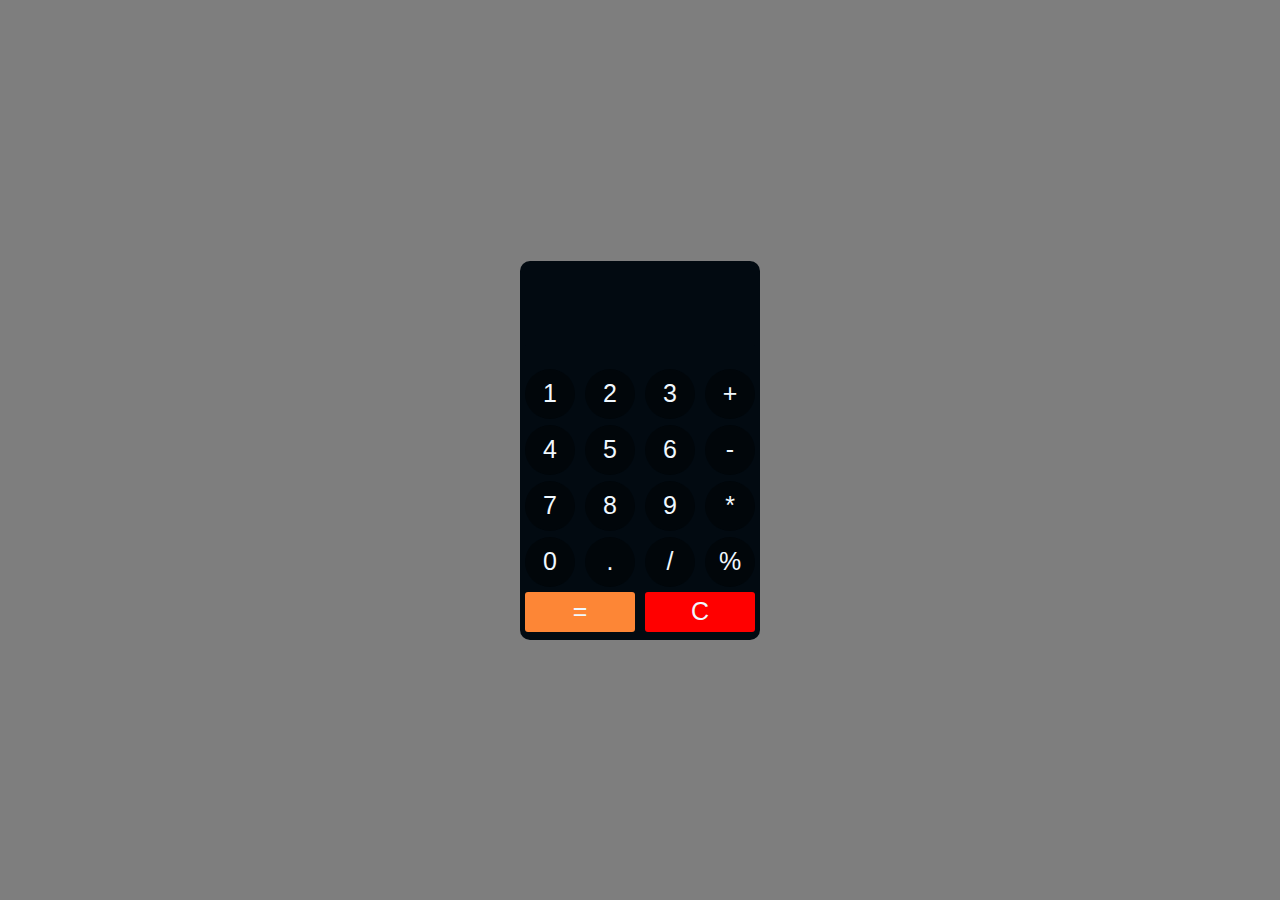
<file: calculadora js/index.html>
<!DOCTYPE html>
<html lang="en">
<head>
    <meta charset="UTF-8">
    <meta http-equiv="X-UA-Compatible" content="IE=edge">
    <meta name="viewport" content="width=device-width, initial-scale=1.0">
    <script src="main.js"></script>
    <link rel="stylesheet" href="style.css">
    <link rel="preconnect" href="https://fonts.googleapis.com">
    <link rel="preconnect" href="https://fonts.gstatic.com" crossorigin>
    <link href="https://fonts.googleapis.com/css2?family=Comme:wght@100;800&family=Orbitron&display=swap" rel="stylesheet">
    <title>Document</title>
</head>
<body>
    <div class="micalculadora">
        <form name="calculadora" id="calculadora">
            <input type="text" name="display " id="display">
            <div>
                <input type="button" id="uno" value="1" onclick="valor(document.getElementById('uno').value)">
                <input type="button" id="dos" value="2" onclick="valor(document.getElementById('dos').value)">
                <input type="button" id="tres" value="3" onclick="valor(document.getElementById('tres').value)">
                <input type="button" id="suma" value="+" onclick="valor(document.getElementById('suma').value)">
            </div>

            <div>
                <input type="button" id="cuatro" value="4" onclick="valor(document.getElementById('cuatro').value)">
                <input type="button" id="cinco" value="5" onclick="valor(document.getElementById('cinco').value)">
                <input type="button" id="seis" value="6" onclick="valor(document.getElementById('seis').value)">
                <input type="button" id="resta" value="-" onclick="valor(document.getElementById('resta').value)">
            </div>

            <div>
                <input type="button" id="siete" value="7" onclick="valor(document.getElementById('siete').value)">
                <input type="button" id="ocho" value="8" onclick="valor(document.getElementById('ocho').value)">
                <input type="button" id="nueve" value="9" onclick="valor(document.getElementById('nueve').value)">
                <input type="button" id="multiplicacion" value="*" onclick="valor(document.getElementById('multiplicacion').value)">
            </div>

              <div>
                <input type="button" id="cero" value="0" onclick="valor(document.getElementById('cero').value)">
                <input type="button" id="decimal" value="." onclick="valor(document.getElementById('decimal').value)">
                <input type="button" id="division" value="/" onclick="valor(document.getElementById('division').value)">
                <input type="button" id="porciento" value="%" onclick="valor(document.getElementById('porciento').value)">
            </div>
            <div class="resultado">
                <input type="button" id="igual" value="=" onclick="cal_resultado()">
                <button type="button" value="" id="borrar" onclick="borrardisplay(document.getElementById('borrar').value)">C</button>
            </div>


        </form>

    </div>
</body>
</html>
</file>
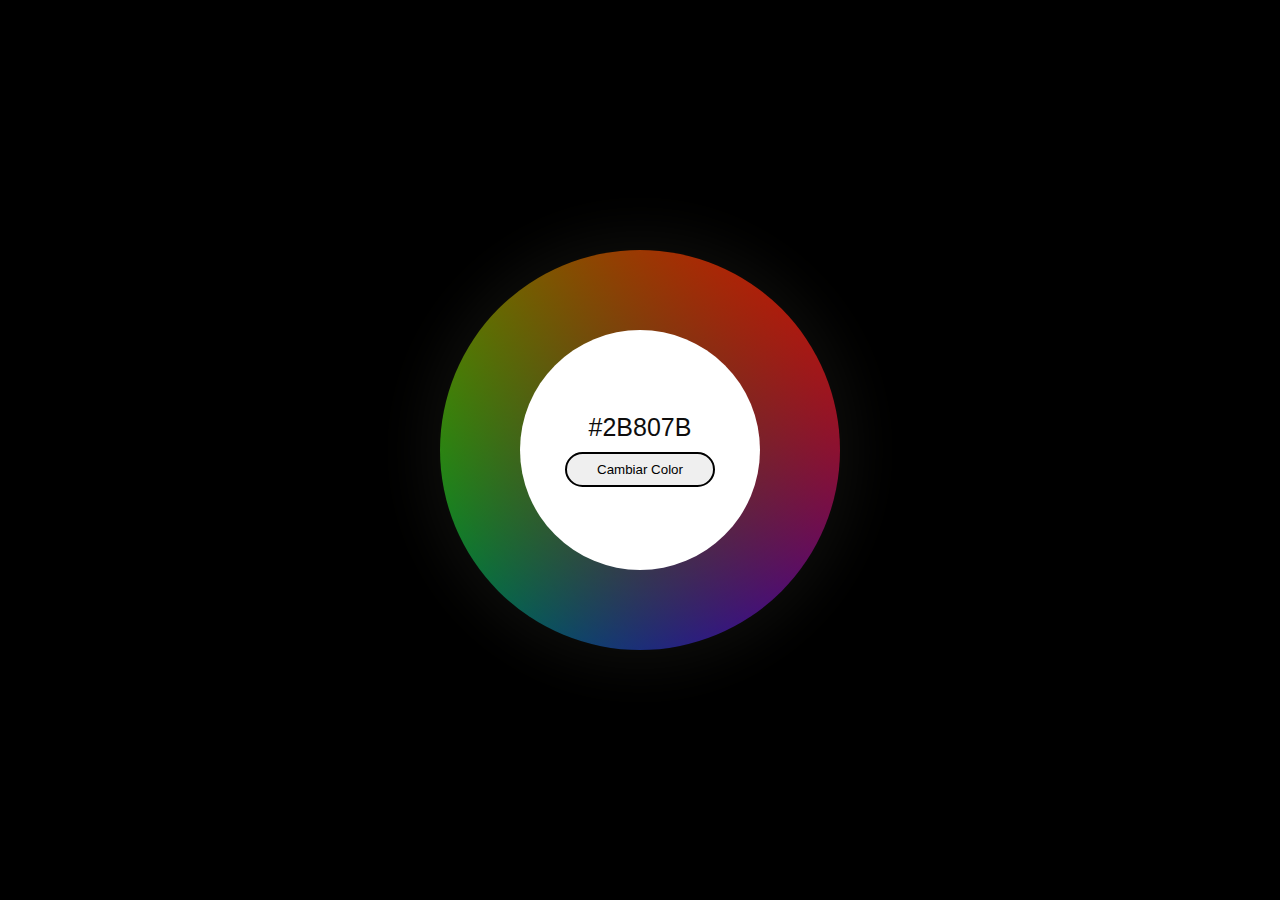
<file: Colores aleatorios js/index.html>
<!DOCTYPE html>
<html lang="en">
<head>
    <meta charset="UTF-8">
    <meta name="viewport" content="width=device-width, initial-scale=1.0">
    <link rel="stylesheet" href="style.css">
    <link rel="icon" type="image/png" href="rueda-de-color.png">
    <title>Color aleatorio</title>
</head>
<body class="centrar-flex">
    <div id="contenedor-madre">
        <div id="contenedor" class="centrar-flex">
            <p id="color">#2B807B</p>
            <button id="boton-color">Cambiar Color</button>
        </div>
    </div>
    <script src="main.js"></script>
</body>
</html>
</file>
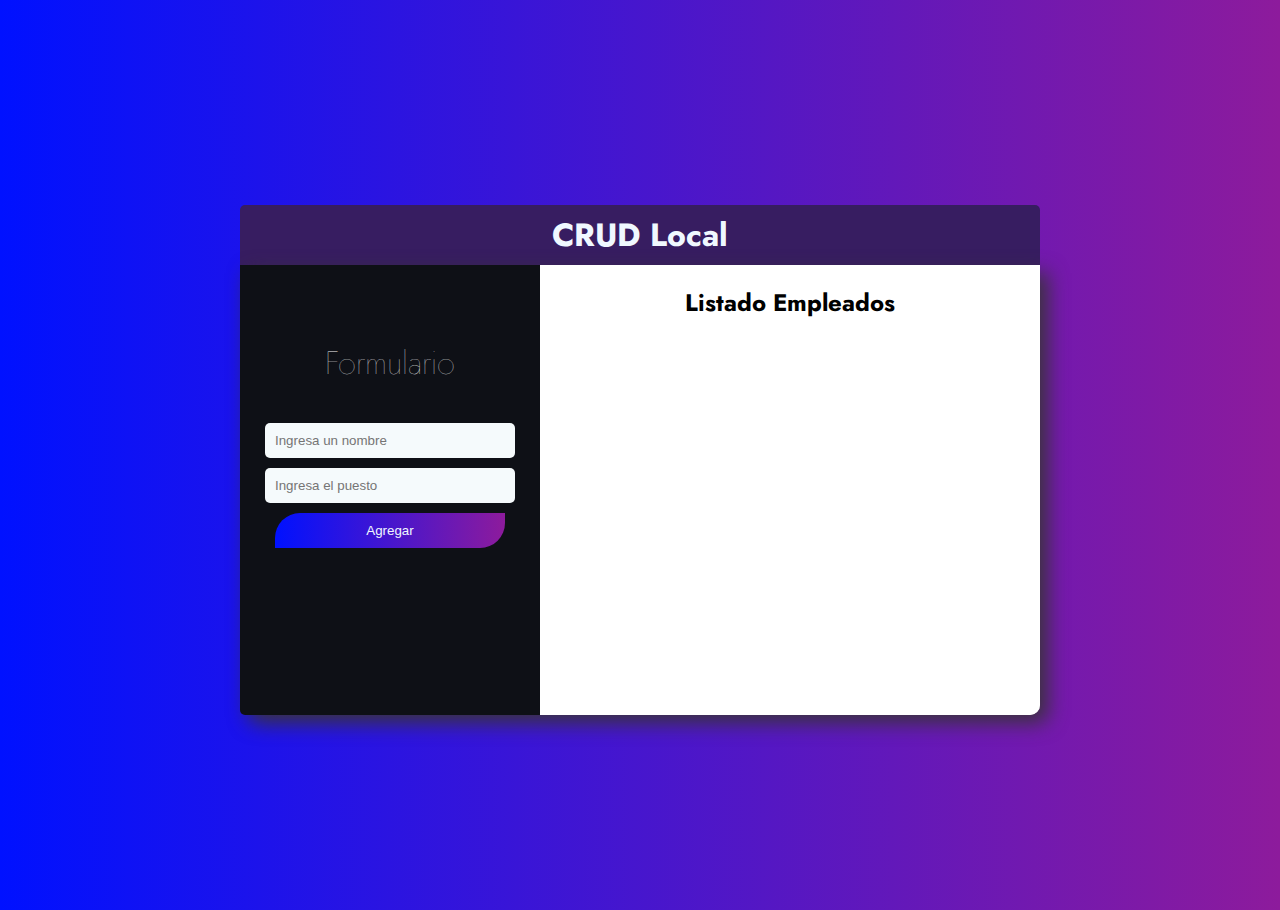
<file: CRUD js/index.html>
<!DOCTYPE html>
<html lang="en">
<head>
    <meta charset="UTF-8">
    <meta http-equiv="X-UA-Compatible" content="IE=edge">
    <meta name="viewport" content="width=device-width, initial-scale=1.0">
    <title>Document</title>
    <link rel="stylesheet" href="style.css">
    
    <link rel="preconnect" href="https://fonts.googleapis.com">
    <link rel="preconnect" href="https://fonts.gstatic.com" crossorigin>
    <link href="https://fonts.googleapis.com/css2?family=Jost:wght@300&display=swap" rel="stylesheet">
</head>
<body>
    <div class="contenedor-madre">
        <div class="div-titulo">
            <h1>CRUD Local</h1>
        </div>
        
        <div class="contenedor">
    
            <div class="div-formulario">
                <h2>Formulario</h2>
    
                <form action="#" id="formulario">
                    <input type="text" id="nombre" placeholder="Ingresa un nombre">
                    <input type="text" id="puesto" placeholder="Ingresa el puesto">
                    <button type="submit" id="btnAgregar">Agregar</button>
                </form>
            </div>
    
            <div class="div-listado">
                <h2>Listado Empleados</h2>
                <div class="div-empleados">
                    
                </div>
            </div>
    
        </div>
    
    </div>
    
    <script src="main.js"></script>
</body>
</html>
</file>
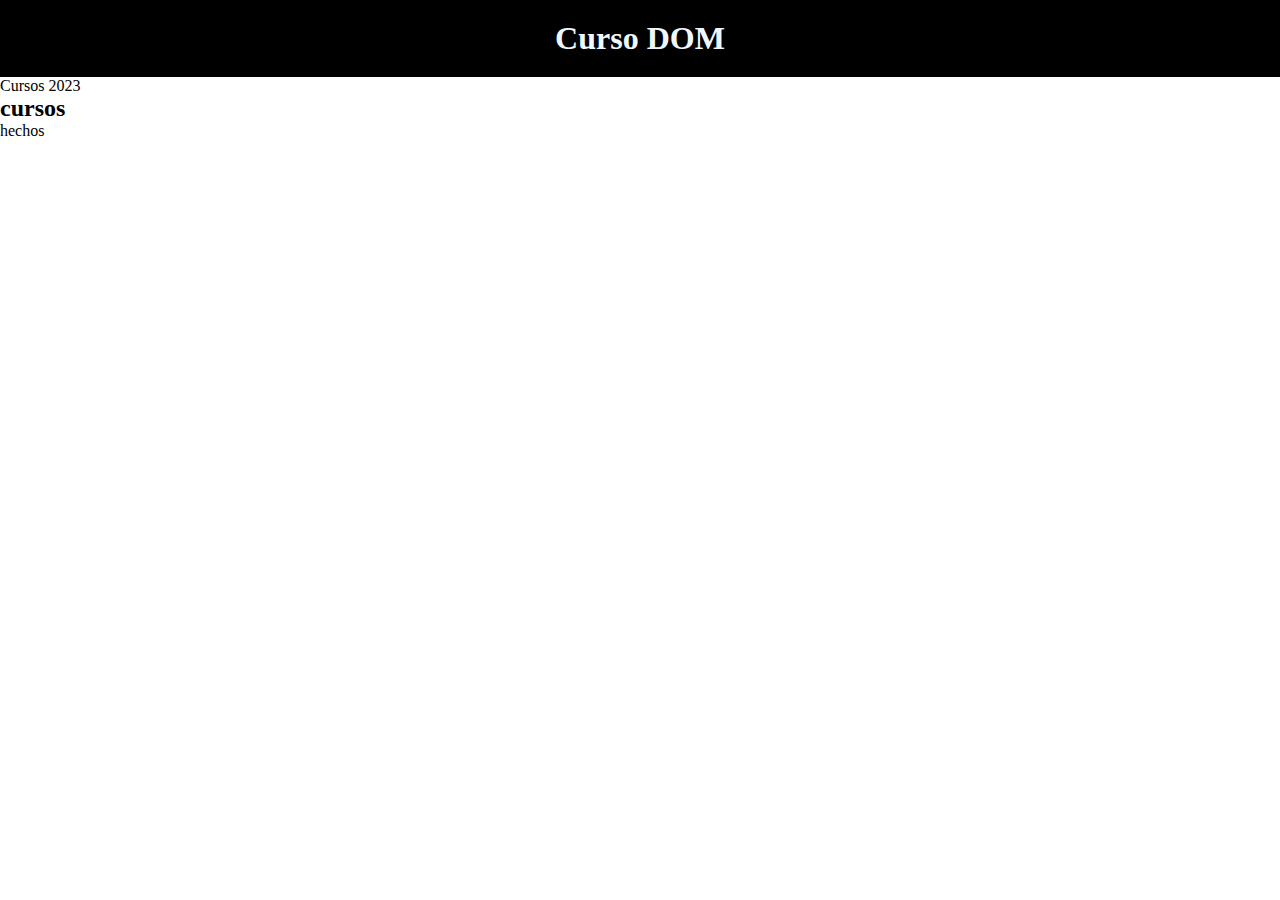
<file: DOM js/index.html>
<!DOCTYPE html>
<html lang="en">
<head>
    <meta charset="UTF-8">
    <meta name="viewport" content="width=device-width, initial-scale=1.0">
    <title>Dom</title>
    <link rel="stylesheet" href="style.css">
</head>
<body>
    <h1>Curso DOM</h1>
    <div class="Curso">Cursos 2023
        <h2 id="t-cursos">cursos</h2>
        <p id="mensajes">hechos</p>
    </div>
    <script src="app.js"></script>
</body>
</html>
</file>
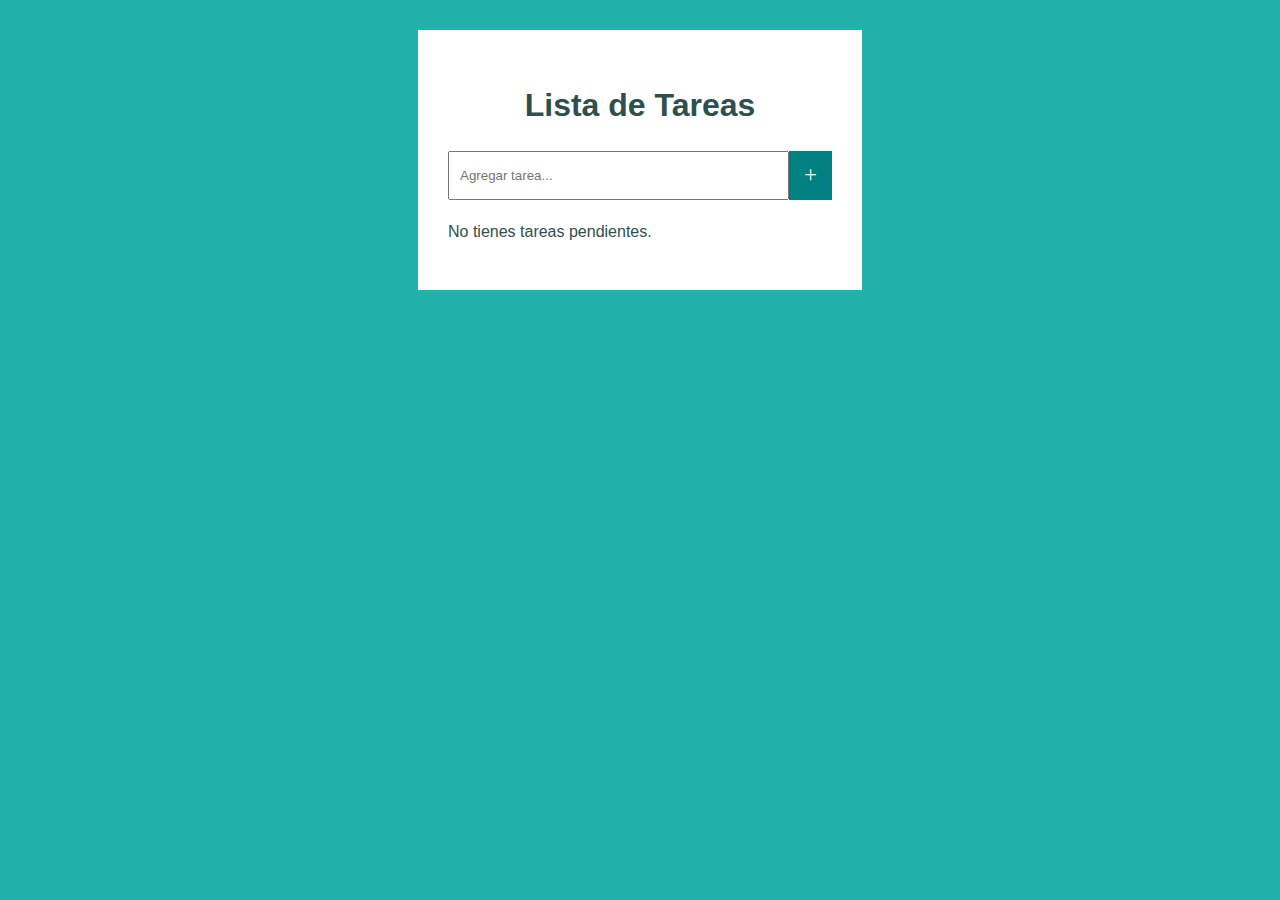
<file: Lista de tareas (nodos) js/index.html>
<!DOCTYPE html>
<html lang="en">
<head>
    <meta charset="UTF-8">
    <meta http-equiv="X-UA-Compatible" content="IE=edge">
    <meta name="viewport" content="width=device-width, initial-scale=1.0">
    <title>Lista de Tareas</title>
    <link rel="stylesheet" href="style.css">
</head>
<body>
    <div class="container">
        <h1>Lista de Tareas</h1>
        <div class="search">
            <form>
                <input type="text" placeholder="Agregar tarea...">
                <button class="btn-add">+</button>
            </form>
        </div>
        <div class="li-container">
            <ul>
                
            </ul>
        </div>
        <div class="empty">
            <p>No tienes tareas pendientes.</p>
        </div>
    </div>
    <script src="main.js"></script>
</body>
</html>
</file>
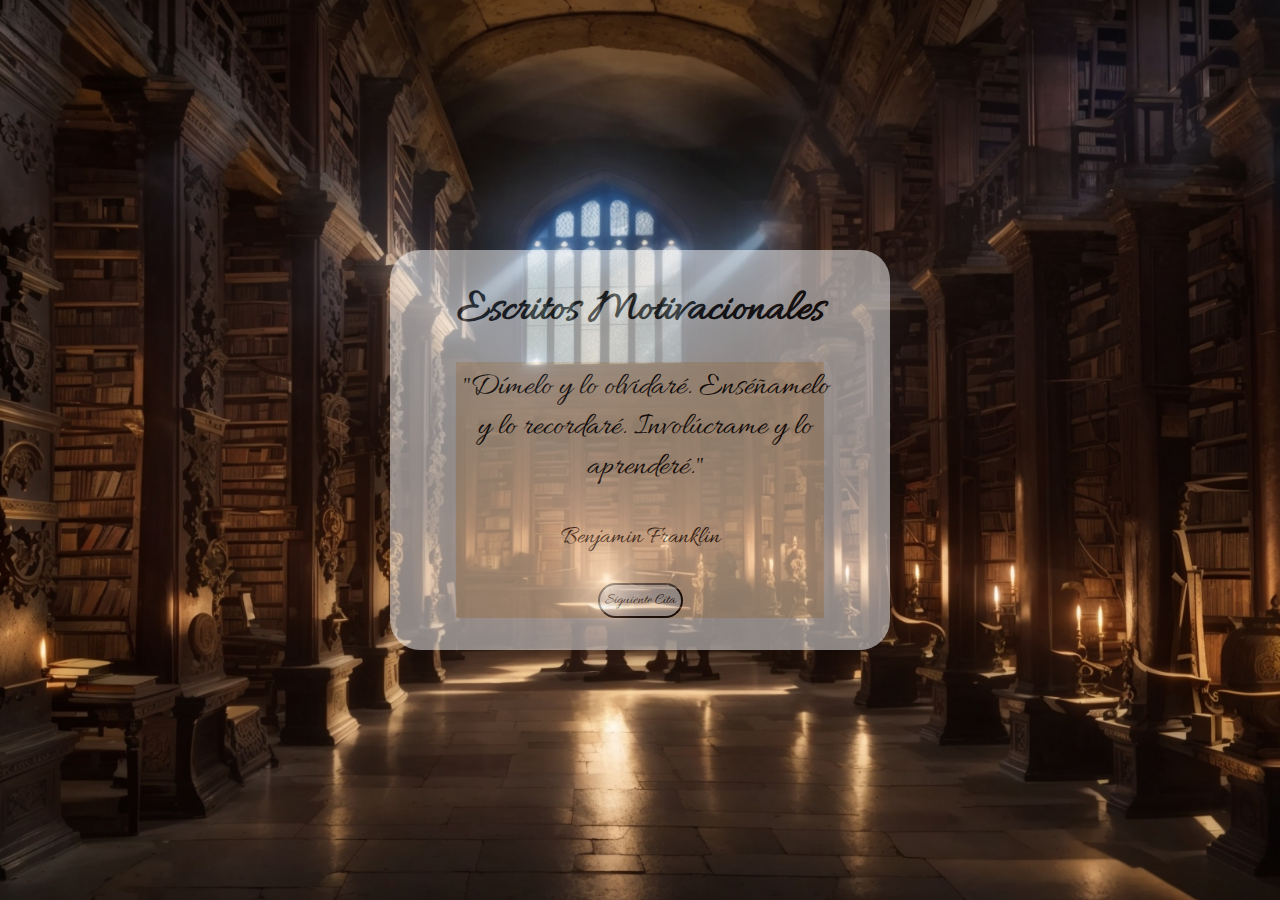
<file: Match/index.html>
<!DOCTYPE html>
<html lang="es">
<head>
    <meta charset="UTF-8">
    <meta name="viewport" content="width=device-width, initial-scale=1.0">
    <link rel="stylesheet" href="styles.css">
    <link rel="icon" type="image/png" href="carta-icon.png">
    <link rel="preconnect" href="https://fonts.googleapis.com">
    <link rel="preconnect" href="https://fonts.gstatic.com" crossorigin>
    <link href="https://fonts.googleapis.com/css2?family=Allura&family=Roboto+Slab:wght@300&display=swap" rel="stylesheet">
    <title>Escritos aleatorios</title>
</head>
<body>
    <div class="contenedor contendio-centrado">
        <h1 id="titulo" class="contenido-centrado">Escritos Motivacionales</h1>
        <div class="contenedor-interno contenido-centrado">
            <p id="cita" class="contenido-centrado"></p>
            <p id="autor" class="contenido-centrado"></p>
            <button type="button" id="boton-cambiar-cita" class="btn btn-primary">Siguiente Cita</button>
        </div>
    </div>
    <script src="escritos.js"></script>
    <script src="app.js"></script>
</body>
</html>
</file>
<file: calculadora js/style.css>
*{
    margin: 0;
    padding: 0;
    box-sizing: border-box;
}
body{
    font-family: 'Comme', sans-serif;
    display: flex;
    text-align: center;
    justify-content: center;
    align-items: center;
    min-height: 100vh;
    background-color:rgb(126, 126, 126) ;
}
.micalculadora{
    text-align: center;
    justify-content: center;
    align-items: center;
    width: 240px;
    margin: 0 auto;
    background: rgb(2, 10, 17) ;
    border-radius: 10px;
}
div input[type='button'], button{
    width: 50px;
    height: 50px;
    margin: 3px;
    border-style: none;
    background-color: rgb(1, 6, 10);
    color: aliceblue;
    font-size: 25px;
    border-radius: 50px;

}
div input[type = 'text']{
    direction: rtl;
    height: 80px;
    width: 230px;
    background-color: rgb(2, 10, 17);
    color: aliceblue;
    padding: 12px 20px;
    margin-top: 5px;
    margin-bottom: 20px;
    font-size: 25px;
    border-radius: 1px;
    border-color:  rgb(2, 10, 17);
    border: 0;
}
div.resultado input,div.resultado button{
    background-color: rgb(253, 134, 54);
    height: 40px;
    width: 110px;
    margin-top: 2px;
    margin-bottom: 8px;
    border-radius:3px ;
}
div.resultado button{
    background-color: red;
}
</file>
<file: Colores aleatorios js/style.css>
*{
    background-repeat: no-repeat;
    background-position: center center;
    margin: 0;
    padding: 0;
    font-family: Verdana, Geneva, Tahoma, sans-serif;

}

body{
    height: 100vh;
    text-align: center;
    background-color: #000;
}

.centrar-flex {
    display: flex;
    justify-content: center;
    align-items: center;
}
#contenedor-madre{
    background-color: rgb(255, 255, 255);
    width:400px;
    height:400px ;
    display: flex;
    justify-content: center;
    align-items: center;
    border-radius: 50%;
    box-shadow: 0px 0px 50px 20px  rgb(12, 12, 10);
    background: linear-gradient(217deg, rgba(255,0,0,.8), rgba(226, 204, 4, 0) 90.71%),
    linear-gradient(127deg, rgba(0,255,0,.8), rgba(0,255,0,0) 95.71%),
    linear-gradient(336deg, rgba(0,0,255,.8), rgba(0, 0, 255, 0) 90.71%);
}
#contenedor{
    flex-direction: column;
    padding:10px;
    height: 220px;
    width: 220px;
    background-color: rgb(255, 255, 255);
    border-radius: 50%;
    
}
#boton-color{
    border-style:double;
    border-radius: 20px;
    width: 150px;
    height: 35px;
    user-select: none;
    cursor: pointer;
}
#boton-color:hover {
    background-color: rgb(253, 253, 253); /* color de fuente hover */
  }

p{
    color: rgb(14, 13, 13);
    font-size: 25px;
    margin-bottom: 10px;
}
</file>
<file: CRUD js/style.css>
body{
    
    font-family: 'Jost', sans-serif;  
    display: flex;
    justify-content: center;
    background: linear-gradient(to right,rgb(0, 17, 255), rgb(141, 27, 156));
}
.contenedor-madre{
    top: 10px;
    position: absolute;
    display: flex;
    flex-direction:column;
    width: 100%;
    height: 100%;
    justify-content: center;
    align-items: center;
    
   
}
.div-titulo{
    display: flex;
    align-items: center;
    justify-content: center;
    background-color: rgb(55, 29, 97);
    color: aliceblue;
    width: 800px;
    height: 60px;
    border-radius: 5px 5px 0px 0px;
}

.contenedor{
    display: flex;
    background-color: rgb(189, 186, 186);
    border-radius: 0px 0px 10px 10px;
    box-shadow: 8px 8px 20px   rgb(58, 51, 59);

    
}
.div-formulario{

    background-color: rgb(14, 16, 22);
    width: 300px;
    flex-direction: column;
    display: flex;
    /*justify-content: center;*/
    align-items: center;
    border-radius: 0px 0px 0px 5px;

}

.contenedor .div-formulario h2 {
    display: flex;
    margin-top: 25%;
    font-weight: 100;
    font-size: 2em;
    color: whitesmoke;
}

.contenedor .div-formulario form {
    width: 100%;
    height: 40%;
    display: flex;
    flex-direction: column;
    /*justify-content: center;*/
    align-items:center;
    
}

.contenedor .div-formulario form input,
.contenedor .div-formulario form button {

    background-color: rgb(245, 250, 252);
    color: rgb(8, 8, 8);
    border-radius: 5px;
    border-style: none;
    top:10px;
    width: 230px;
    padding: 10px 10px;
    margin-top: 10px;
}
 /*.div-formulario h2{
    
}*/

.div-listado{
    background-color: rgb(255, 255, 255);
    width: 500px;
    height: 450px;
    border-radius: 0px 0px 10px 0px;
    text-align: center;

}
.div-empleados{
    background-color: rgb(255, 255, 255);
}
.contenedor .div-formulario form button{
    width: 230px;
    border-radius: 25px 0px 25px 0px;
    background: linear-gradient(to right,rgb(0, 17, 255), rgb(141, 27, 156));
    color: aliceblue;
}
hr {
    width: 100%;
    height: 1px;
    background-color: rgb(197, 196, 196);
}

.btn {
    padding: 5px 10px;
    border: none;
    margin: 0 5px;
    color: white;
    border-radius: 50px;
}

.btn-editar {
    background-color: green;
}

.btn-eliminar {
    background-color: red;
}
</file>
<file: DOM js/style.css>
*{
    padding: 0;
    margin: 0;
}
h1{
    padding: 20px;
    text-align: center;
    background: black;
    color: aliceblue;
}
</file>
<file: Lista de tareas (nodos) js/style.css>
body {
    margin: 0;
    padding: 0;
    font-size: 16px;
    font-family: Arial, Helvetica, sans-serif;
    line-height: 1.5;
    background-color: lightseagreen;
    color: white;
  }
  
  h1 {
    text-align: center;
    color: darkslategrey;
  }
  
  .container {
    margin-top: 30px;
    margin-bottom: 30px;
    width: 30%;
    margin-left: auto;
    margin-right: auto;
    background-color: white;
    padding: 30px;
  }
  
  .search {
    margin-left: auto;
    margin-right: auto;
    width: 100%;
  }
  
  form {
    display: flex;
  }
  
  input {
    padding: 15px 10px;
    outline: none;
    width: 400px;
  }
  
  .li-container {
    background-color: white;
    width: 100%;
    color: darkslategray;
    margin-top: 20px;
  }
  
  ul {
    padding: 0;
  }
  
  li {
    list-style: none;
    background-color: lightgray;
    border-radius: 10px;
    margin-top: 15px;
    display: flex;
  }
  
  li p {
    margin: 0;
    padding: 15px;
    width: 100%;
  }
  
  .btn-delete {
    margin-left: auto;
    border: none;
    background-color: #e31746;
    color: white;
    font-weight: bold;
    padding: 5px 10px;
    outline: none;
    border-top-right-radius: 10px;
    border-bottom-right-radius: 10px;
    width: 10%;
    font-size: 1.2em;
  }
  
  .btn-delete:hover {
    cursor: pointer;
    background-color: lightseagreen;
  }
  
  .btn-add {
    padding: 5px 15px;
    border: none;
    color: white;
    font-family: fantasy;
    background-color: teal;
    font-size: 1.4rem;
    outline: none;
  }
  
  .btn-add:hover {
    cursor: pointer;
    background-color: darkcyan;
  }
  
  .empty {
    color: darkslategrey;
  }
</file>
<file: Match/styles.css>
*{
    margin: 0;
    padding: 0;
    box-sizing: border-box;
    font-family: 'Allura', cursive;
    background-repeat: no-repeat;
    background-position: center center;
    background-attachment: fixed;
    background-size:cover;
}

body{
    display: flex;
    background-image: url(Fondo-biblioteca.jpg);
    background-color: black;
    justify-content: center;
    align-items: center;
    height: 100vh;
    text-align: center;
}
.contendio-centrado{
    display: flex;
    flex-wrap: wrap;
    align-items: center;
    justify-content: center;
}
.contenedor{
    width: 80vw;
    max-width: 500px;
    min-height: 400px;
    padding: 20px;
    background-color: rgb(255, 255, 255);
    border: 5px none;
    border-radius: 30px;
    opacity: 50%;
}
.contenedor-interno{
    width: 80%;
    background-color:bisque

}
#titulo{
    width: 100%;
    font-weight: bold;
    font-size: 45px;
   
}
#cita {
    font-size: 32px;
    width: 100%;
    display: flex;
    align-items: center;
    justify-content: center;
    text-align: center;
    margin: 5px;
   
  }
  
  #autor {
    width: 100%;
    font-size: 25px;
    display: flex;
    align-items: center;
    justify-content: center;
    padding: 30px;
  }
  #boton-cambiar-cita{
    width: 85px;
    height: 35px;
    border-radius: 30px;
    font-size: 15px;
    cursor: pointer;
  }
</file>
